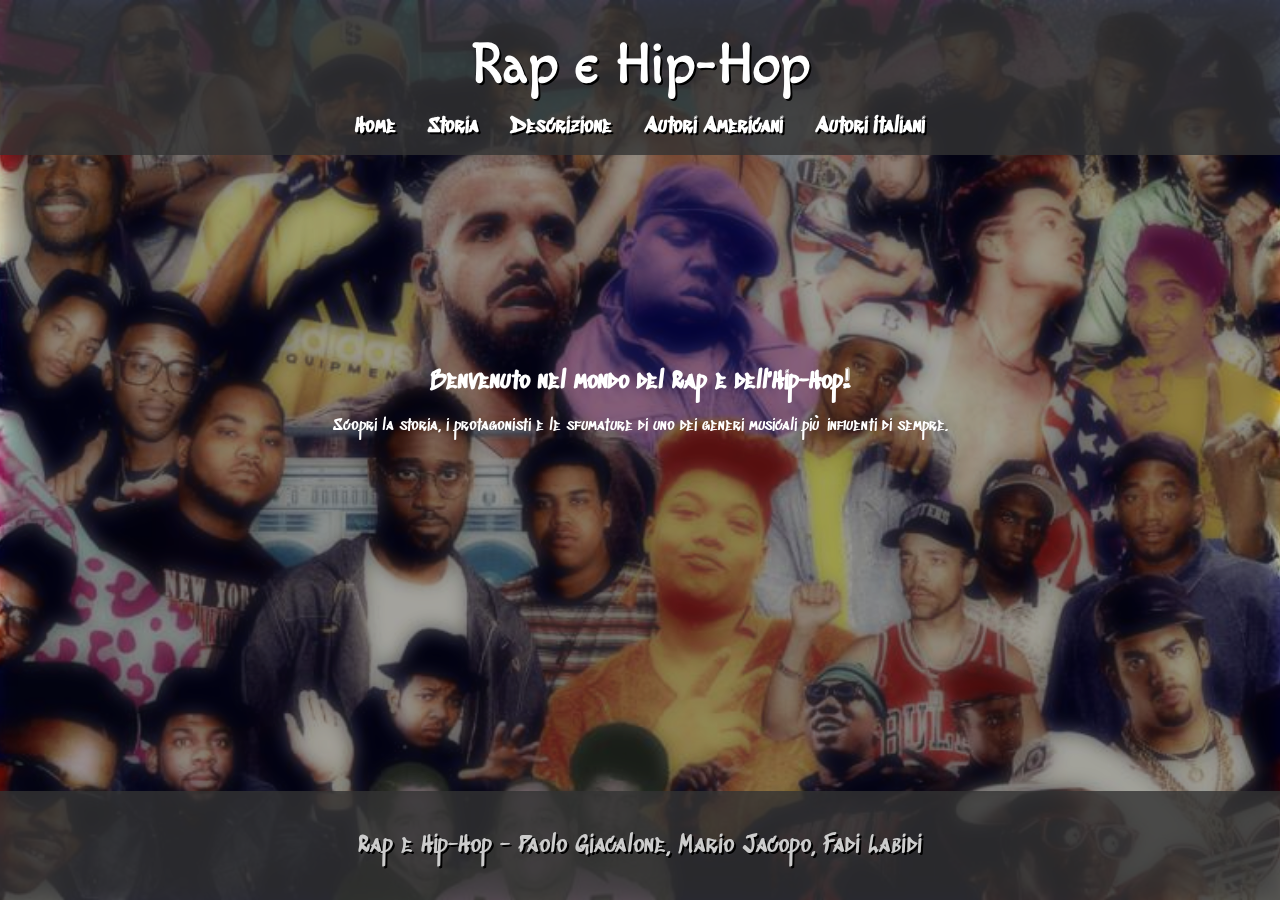
<file: index.html>
<!DOCTYPE html>
<html lang="it">
<head>
    <meta charset="UTF-8">
    <meta name="viewport" content="width=device-width, initial-scale=1.0">
    <title>Rap e Hip-Hop</title>
    <link rel="stylesheet" href="style.css">
    <link rel="preconnect" href="https://fonts.googleapis.com">
    <link rel="preconnect" href="https://fonts.gstatic.com" crossorigin>
    <link href="https://fonts.googleapis.com/css2?family=Macondo&family=Sedgwick+Ave+Display&display=swap" rel="stylesheet">
    <link href="https://fonts.googleapis.com/css2?family=Finger+Paint&display=swap" rel="stylesheet">
</head>
<body class="stanza-index">
    <header>
        <h1>Rap e Hip-Hop</h1>
        <nav>
            <ul class="menu">
                <li><a href="index.html">Home</a></li>
                <li><a href="storia.html">Storia</a></li>
                <li><a href="descrizione.html">Descrizione</a></li>
                <li><a href="autori-americani.html">Autori Americani</a></li>
                <li><a href="autori-italiani.html">Autori Italiani</a></li>
            </ul>
        </nav>
    </header>
    <main>
        <section class="intro">
            <h2>Benvenuto nel mondo del Rap e dell'Hip-Hop!</h2>
            <p>Scopri la storia, i protagonisti e le sfumature di uno dei generi musicali più influenti di sempre.</p>
        </section>
    </main>
    <footer>
        <p>Rap e Hip-Hop - Paolo Giacalone, Mario Jacopo, Fadi Labidi</p>
    </footer>
    <script src="scripts.js"></script>
</body>
</html>
</file>
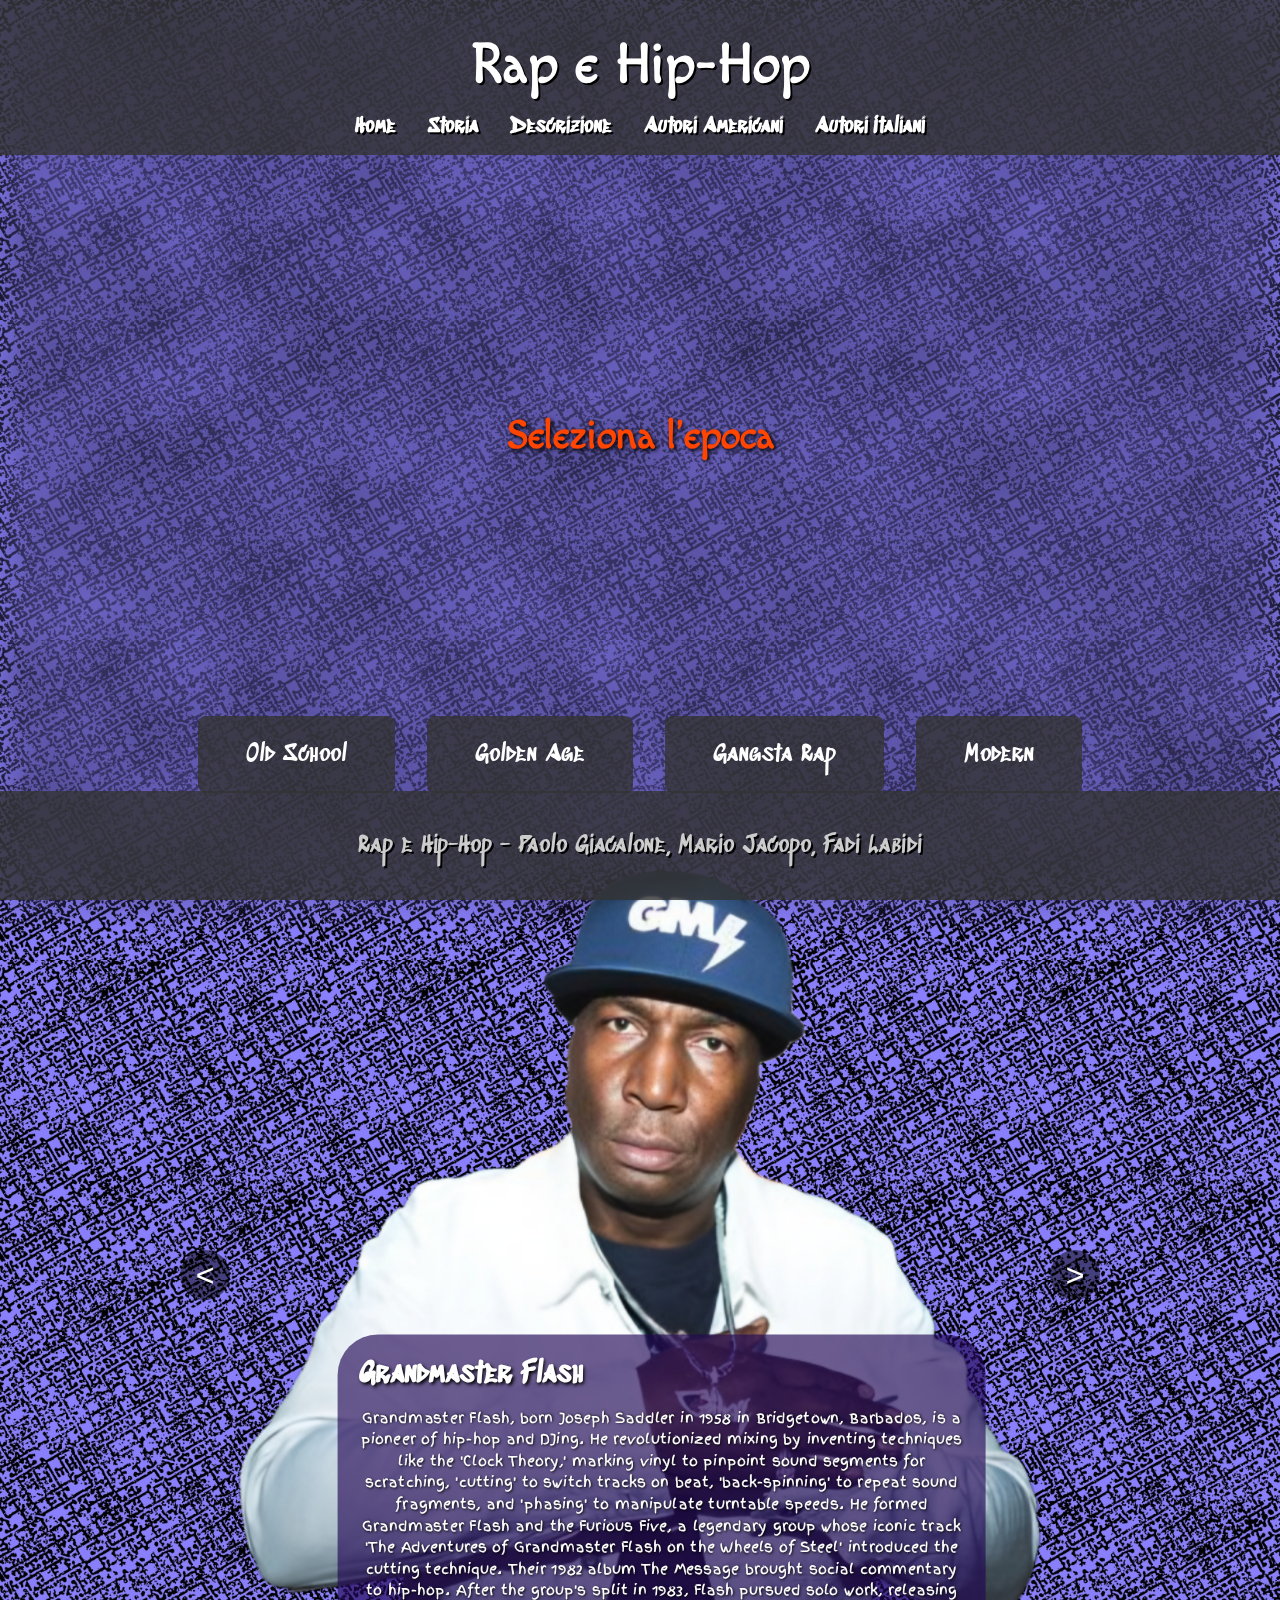
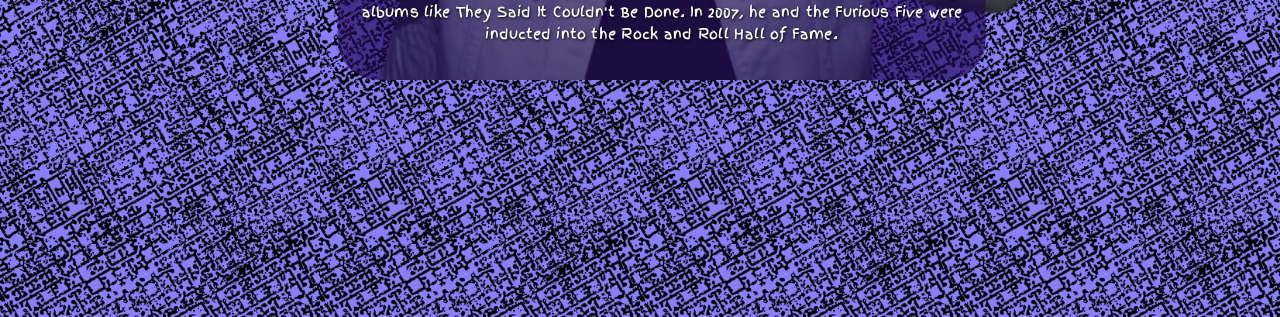
<file: autori-americani.html>
<!DOCTYPE html>
<html lang="it">
<head>
    <meta charset="UTF-8">
    <meta name="viewport" content="width=device-width, initial-scale=1.0">
    <title>Autori Americani</title>
    <link rel="stylesheet" href="style.css">
    <link rel="preconnect" href="https://fonts.googleapis.com">
    <link rel="preconnect" href="https://fonts.gstatic.com" crossorigin>
    <link href="https://fonts.googleapis.com/css2?family=Macondo&family=Sedgwick+Ave+Display&display=swap" rel="stylesheet">
    <link href="https://fonts.googleapis.com/css2?family=Finger+Paint&display=swap" rel="stylesheet">
</head>
<body class="stanza-storia">
    <header>
        <h1>Rap e Hip-Hop</h1>
        <nav>
            <ul class="menu">
                <li><a href="index.html">Home</a></li>
                <li><a href="storia.html">Storia</a></li>
                <li><a href="descrizione.html">Descrizione</a></li>
                <li><a href="autori-americani.html">Autori Americani</a></li>
                <li><a href="autori-italiani.html">Autori Italiani</a></li>
            </ul>
        </nav>
    </header>
    <main>
        <section class="epoche">
            <h2>Seleziona l'epoca<br><br><br><br><br><br></h2>
            <div class="buttons">
                <button class="epoch-button" data-epoch="old-school">Old School</button>
                <button class="epoch-button" data-epoch="golden-age">Golden Age</button>
                <button class="epoch-button" data-epoch="gangsta-rap">Gangsta Rap</button>
                <button class="epoch-button" data-epoch="modern">Modern</button>
            </div>
        </section>
        <section class="diapositive-container" id="diapositive-container">
            <button class="arrow left-arrow">&lt;</button>
            <div class="diapositive-wrapper" id="diapositive-wrapper">
            </div>
            <button class="arrow right-arrow">&gt;</button>
        </section>        
    </main>    
    <footer>
        <p>Rap e Hip-Hop - Paolo Giacalone, Mario Jacopo, Fadi Labidi</p>
    </footer>
    <script src="autori-americani.js"></script>
</body>
</html>
</file>
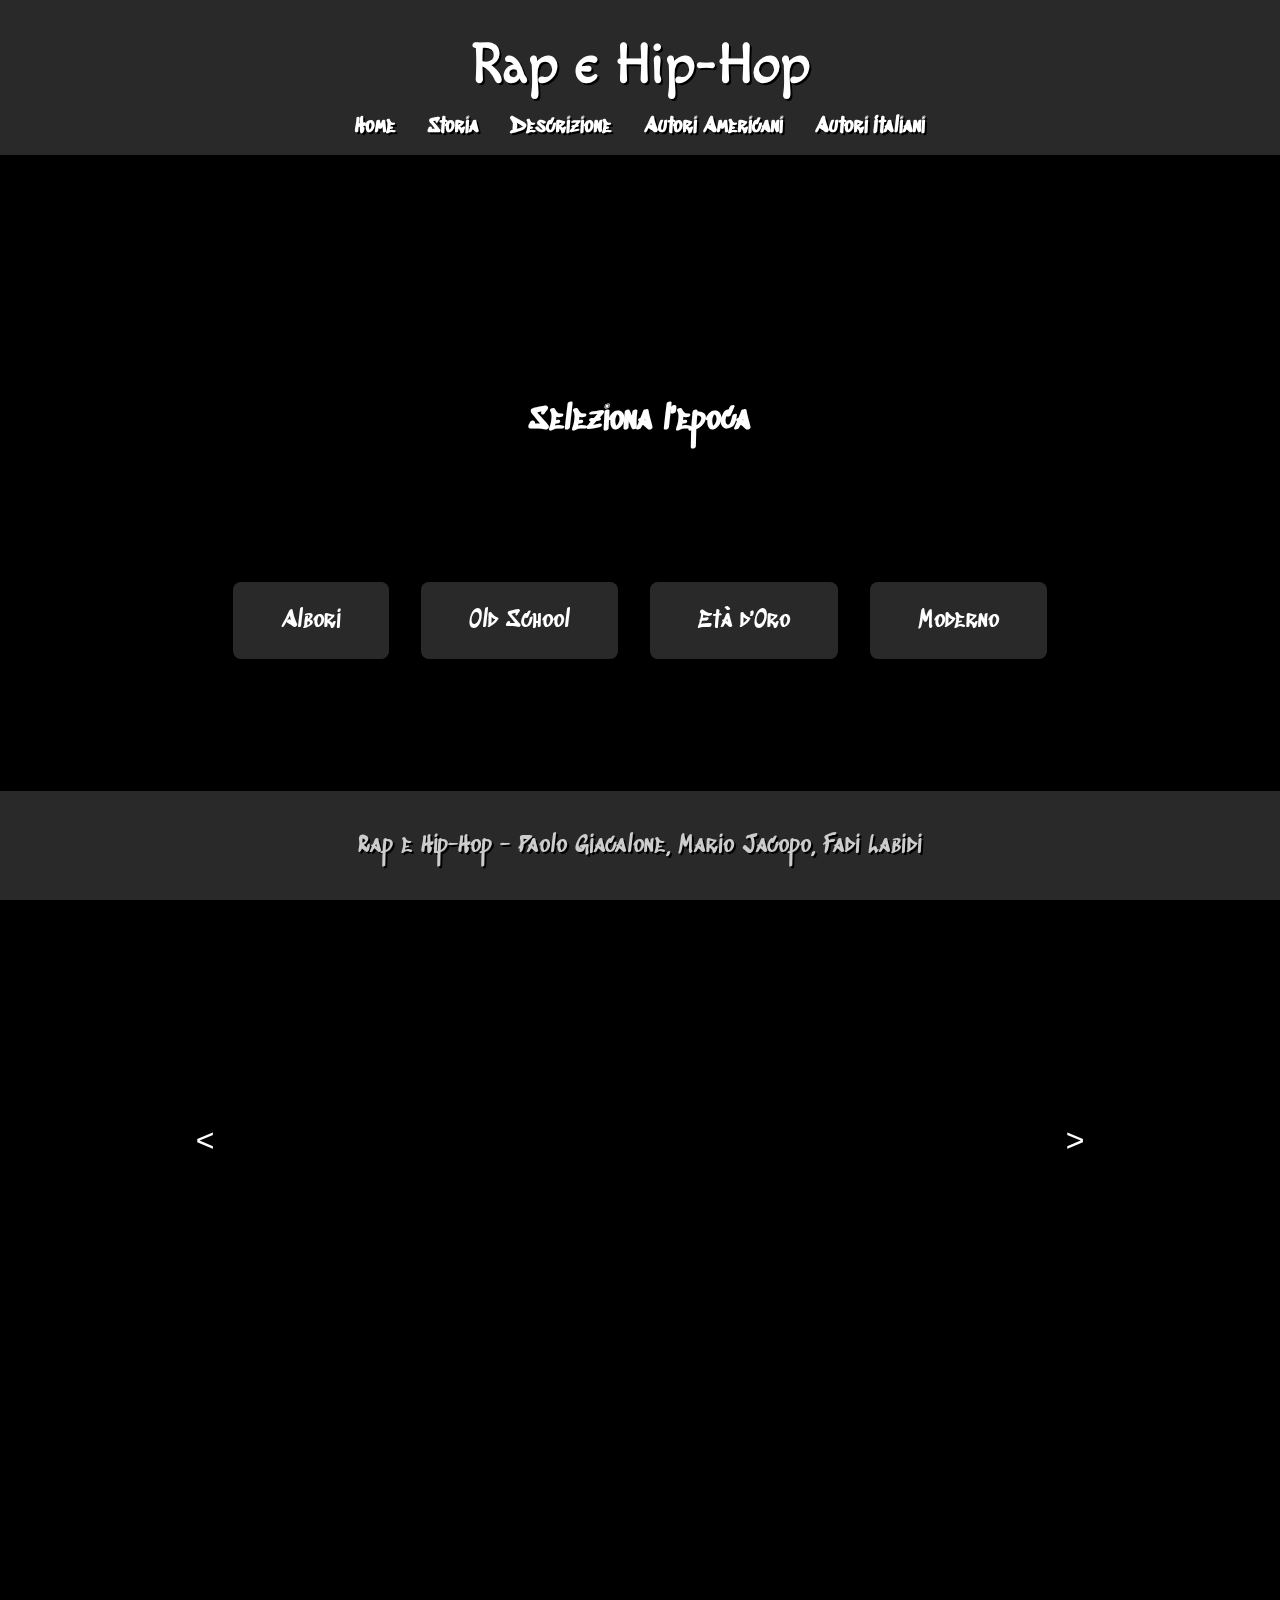
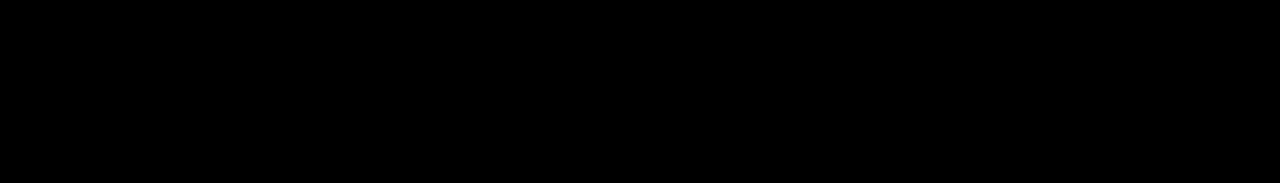
<file: autori-italiani.html>
<!DOCTYPE html>
<html lang="it">
<head>
    <meta charset="UTF-8">
    <meta name="viewport" content="width=device-width, initial-scale=1.0">
    <title>Autori Italiani</title>
    <link rel="stylesheet" href="style.css">
    <link rel="preconnect" href="https://fonts.googleapis.com">
    <link rel="preconnect" href="https://fonts.gstatic.com" crossorigin>
    <link href="https://fonts.googleapis.com/css2?family=Special+Gothic+Expanded+One&display=swap" rel="stylesheet">
    <link href="https://fonts.googleapis.com/css2?family=Macondo&family=Sedgwick+Ave+Display&display=swap" rel="stylesheet">
    <link href="https://fonts.googleapis.com/css2?family=Finger+Paint&display=swap" rel="stylesheet">
</head>
<body class="stanza-autori">
    <header>
        <h1>Rap e Hip-Hop</h1>
        <nav>
            <ul class="menu">
                <li><a href="index.html">Home</a></li>
                <li><a href="storia.html">Storia</a></li>
                <li><a href="descrizione.html">Descrizione</a></li>
                <li><a href="autori-americani.html">Autori Americani</a></li>
                <li><a href="autori-italiani.html">Autori Italiani</a></li>
            </ul>
        </nav>
    </header>
    <main>
        <div class="epoche">
            <h1>Seleziona l'epoca<br><br><br><br></h1>
            <div class="buttons">
                <button class="epoch-button" data-epoch="albori">Albori</button>
                <button class="epoch-button" data-epoch="old-school">Old School</button>
                <button class="epoch-button" data-epoch="eta-doro">Età d'Oro</button>
                <button class="epoch-button" data-epoch="moderno">Moderno</button>
            </div>
        </div>
        <div class="diapositive-container" id="diapositive-container">
            <button class="arrow left-arrow">&lt;</button>
            <div class="diapositive-wrapper" id="diapositive-wrapper">
            </div>
            <button class="arrow right-arrow">&gt;</button>
        </div>        
    </main>    
    <footer>
        <p>Rap e Hip-Hop - Paolo Giacalone, Mario Jacopo, Fadi Labidi</p>
    </footer>
    <script src="autori-italiani.js"></script>
    <script src="scripts.js"></script>
</body>
</html>
</file>
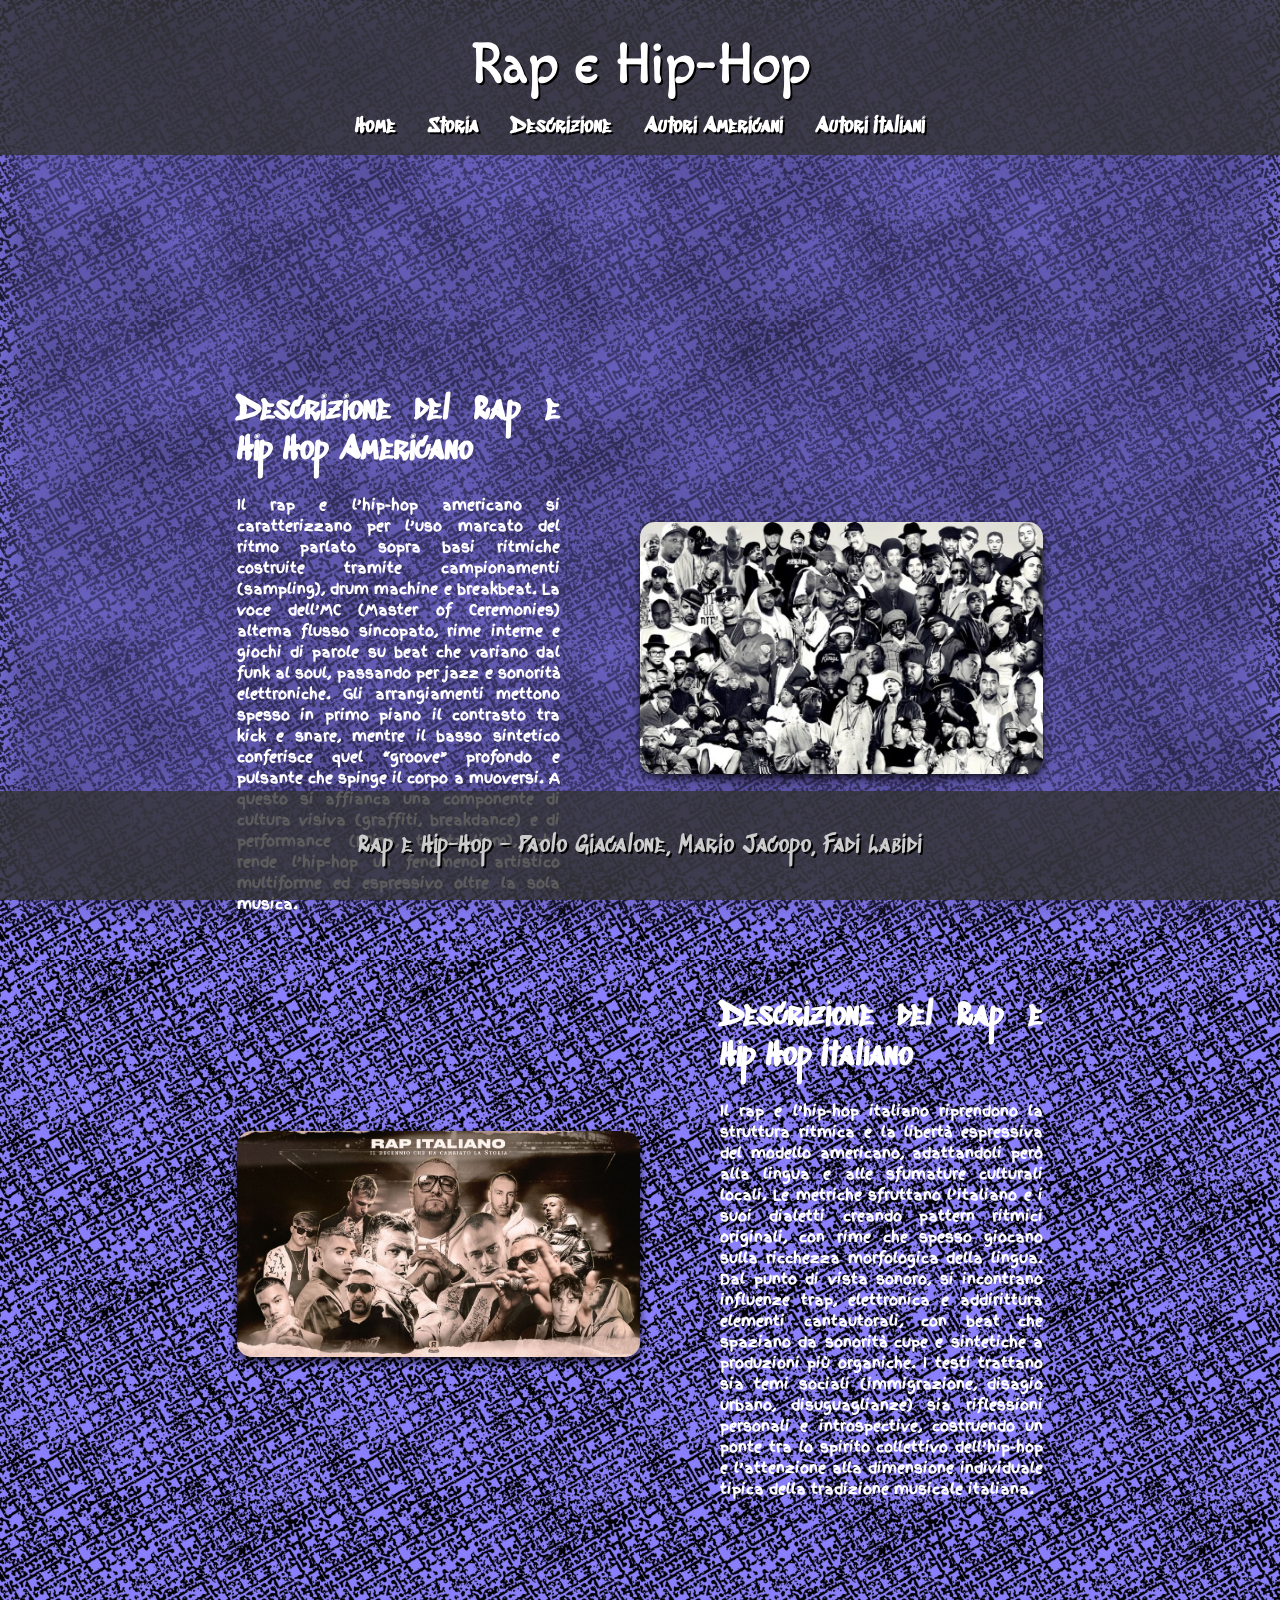
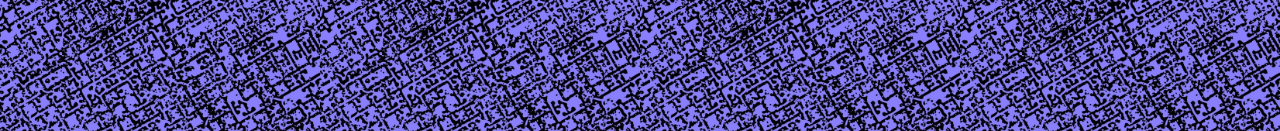
<file: descrizione.html>
<!DOCTYPE html>
<html lang="it">
<head>
    <meta charset="UTF-8">
    <meta name="viewport" content="width=device-width, initial-scale=1.0">
    <title>Storia Rap e Hip-Hop</title>
    <link rel="stylesheet" href="style.css">
    <link rel="preconnect" href="https://fonts.googleapis.com">
    <link rel="preconnect" href="https://fonts.gstatic.com" crossorigin>
    <link href="https://fonts.googleapis.com/css2?family=Special+Gothic+Expanded+One&display=swap" rel="stylesheet">
    <link href="https://fonts.googleapis.com/css2?family=Macondo&family=Sedgwick+Ave+Display&display=swap" rel="stylesheet">
    <link href="https://fonts.googleapis.com/css2?family=Finger+Paint&display=swap" rel="stylesheet">
</head>
<body class="stanza-storia">
    <header>
        <h1>Rap e Hip-Hop</h1>
        <nav>
            <ul class="menu">
                <li><a href="index.html">Home</a></li>
                <li><a href="storia.html">Storia</a></li>
                <li><a href="descrizione.html">Descrizione</a></li>
                <li><a href="autori-americani.html">Autori Americani</a></li>
                <li><a href="autori-italiani.html">Autori Italiani</a></li>
            </ul>
        </nav>
    </header>
    <main>
        <div class="storia">
            <div class="content-wrapper">
                <div class="text">
                    <h2>Descrizione del Rap e Hip Hop Americano</h2>
                    <h5>Il rap e l’hip-hop americano si caratterizzano per l’uso marcato del ritmo parlato sopra basi ritmiche costruite tramite campionamenti (sampling), drum machine e breakbeat. La voce dell’MC (Master of Ceremonies) alterna flusso sincopato, rime interne e giochi di parole su beat che variano dal funk al soul, passando per jazz e sonorità elettroniche. Gli arrangiamenti mettono spesso in primo piano il contrasto tra kick e snare, mentre il basso sintetico conferisce quel “groove” profondo e pulsante che spinge il corpo a muoversi. A questo si affianca una componente di cultura visiva (graffiti, breakdance) e di performance (DJing, turntablism), che rende l’hip-hop un fenomeno artistico multiforme ed espressivo oltre la sola musica.</h5>
                </div>
                <div class="image">
                    <img src="rap_americano3.jpg" alt="Rap Americano">
                </div>
            </div>
        </div>

        <div class="storia">
            <div class="content-wrapper reverse">
                <div class="text">
                    <h2>Descrizione del Rap e Hip Hop Italiano</h2>
                    <h5>Il rap e l’hip-hop italiano riprendono la struttura ritmica e la libertà espressiva del modello americano, adattandoli però alla lingua e alle sfumature culturali locali. Le metriche sfruttano l’italiano e i suoi dialetti creando pattern ritmici originali, con rime che spesso giocano sulla ricchezza morfologica della lingua. Dal punto di vista sonoro, si incontrano influenze trap, elettronica e addirittura elementi cantautorali, con beat che spaziano da sonorità cupe e sintetiche a produzioni più organiche. I testi trattano sia temi sociali (immigrazione, disagio urbano, disuguaglianze) sia riflessioni personali e introspective, costruendo un ponte tra lo spirito collettivo dell’hip-hop e l’attenzione alla dimensione individuale tipica della tradizione musicale italiana.</h5>
                </div>
                <div class="image">
                    <img src="rap_italiano4.jpg" alt="Rap Italiano">
                </div>
            </div>
        </div>
    </main>
    <footer>
        <p>Rap e Hip-Hop - Paolo Giacalone, Mario Jacopo, Fadi Labidi</p>
    </footer>
    <script src="scripts.js"></script>
</body>
</html>
</file>
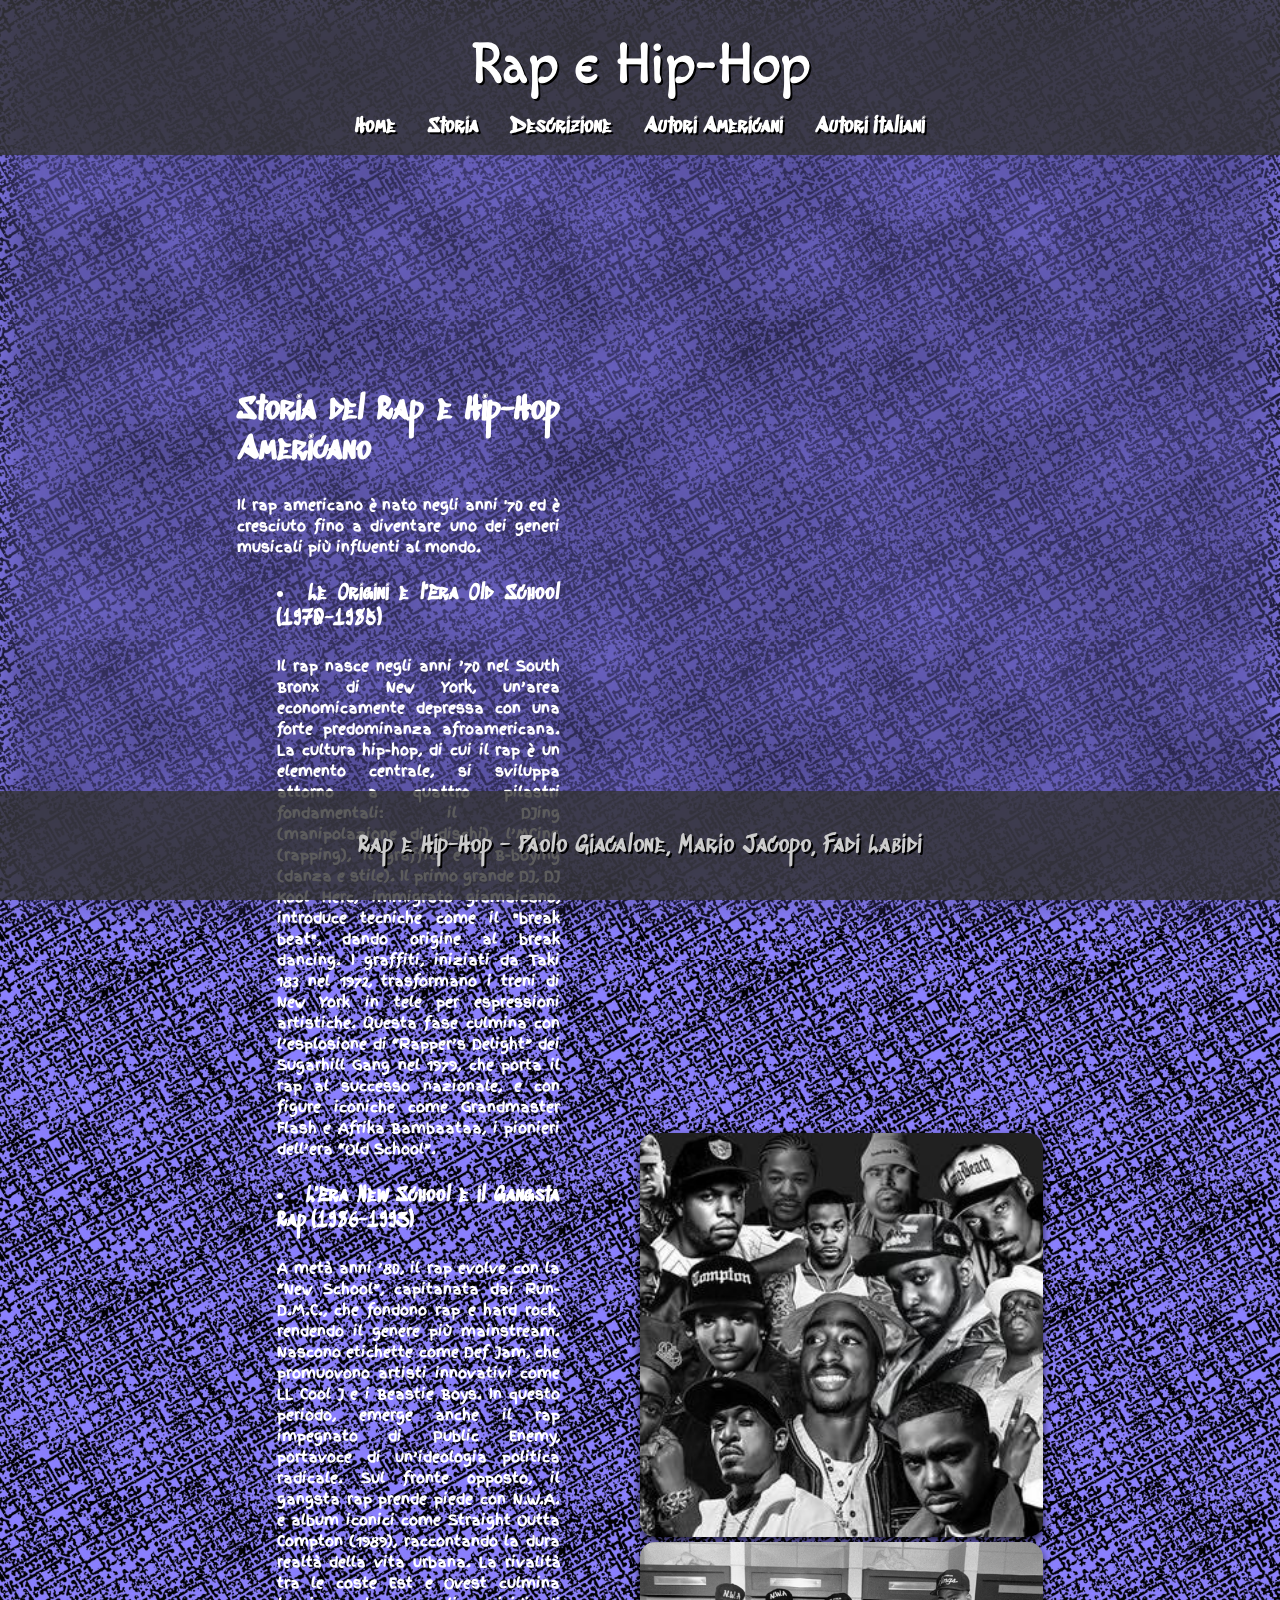
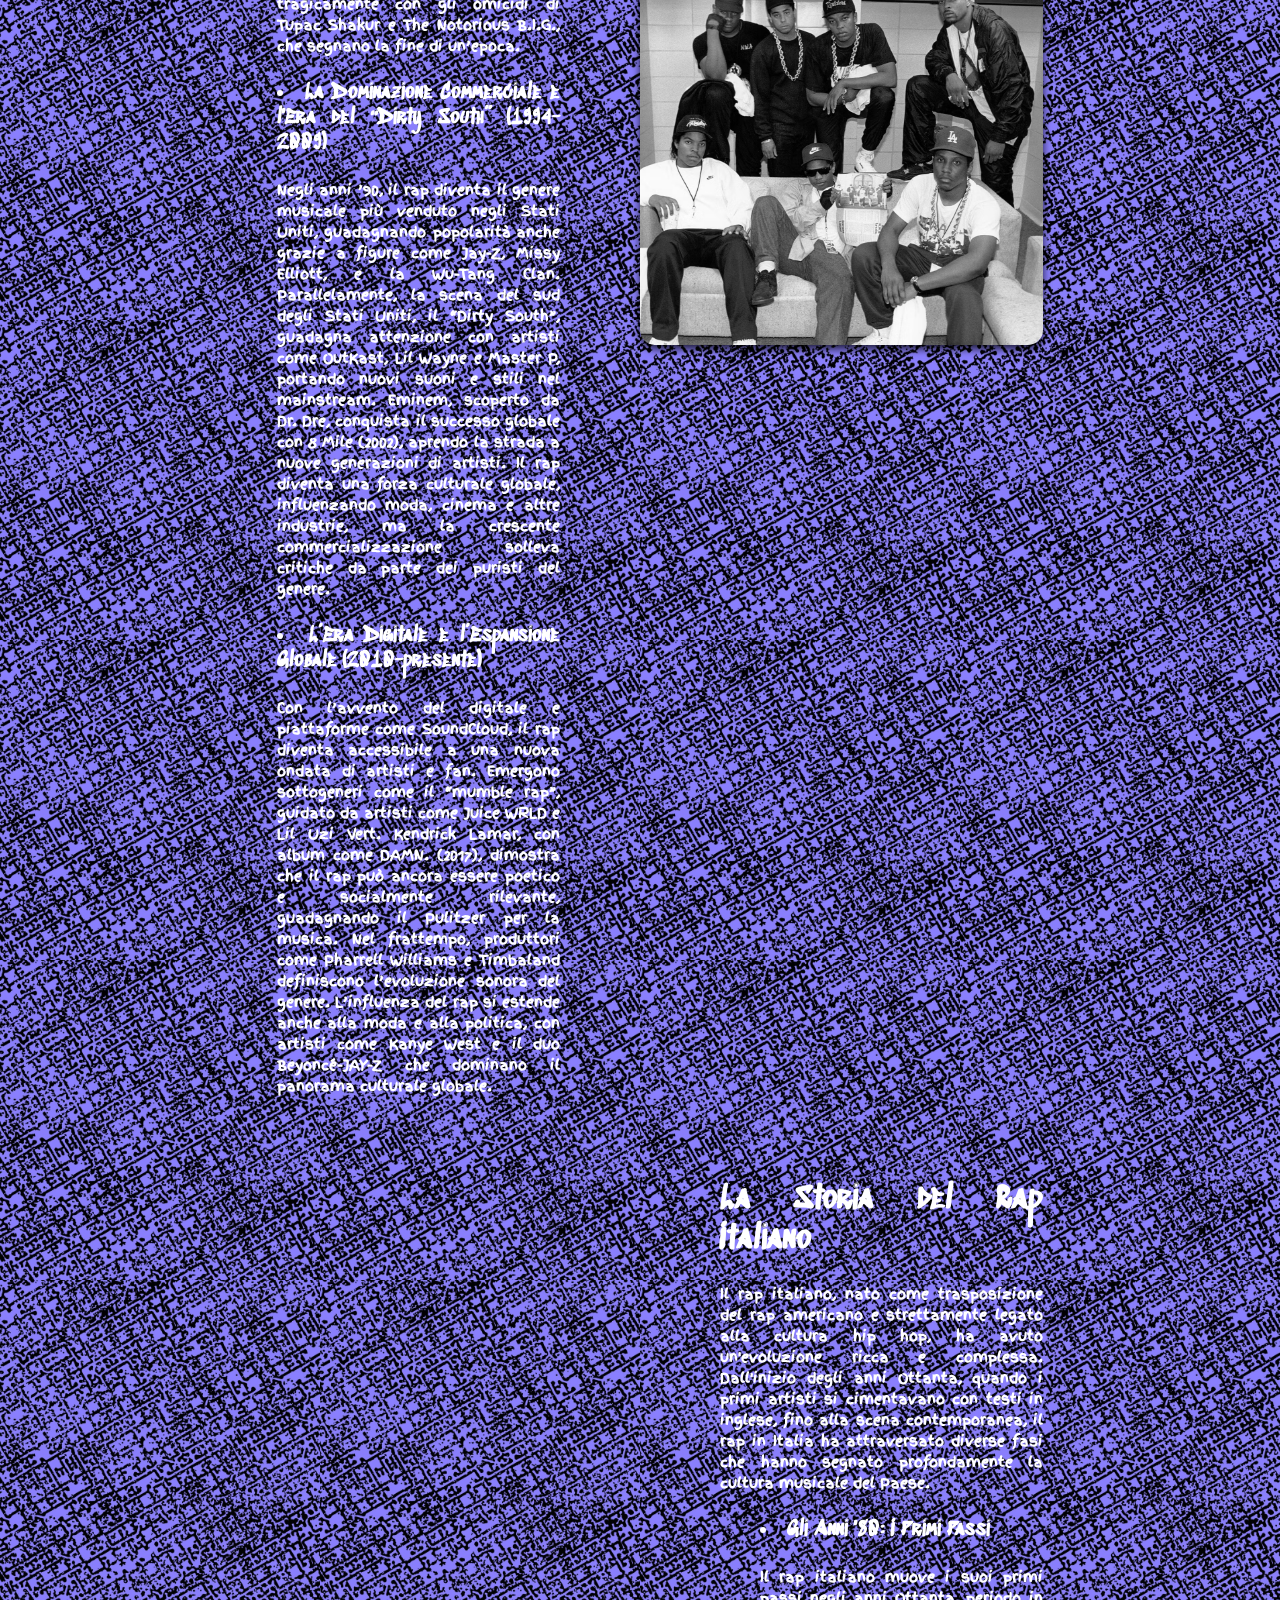
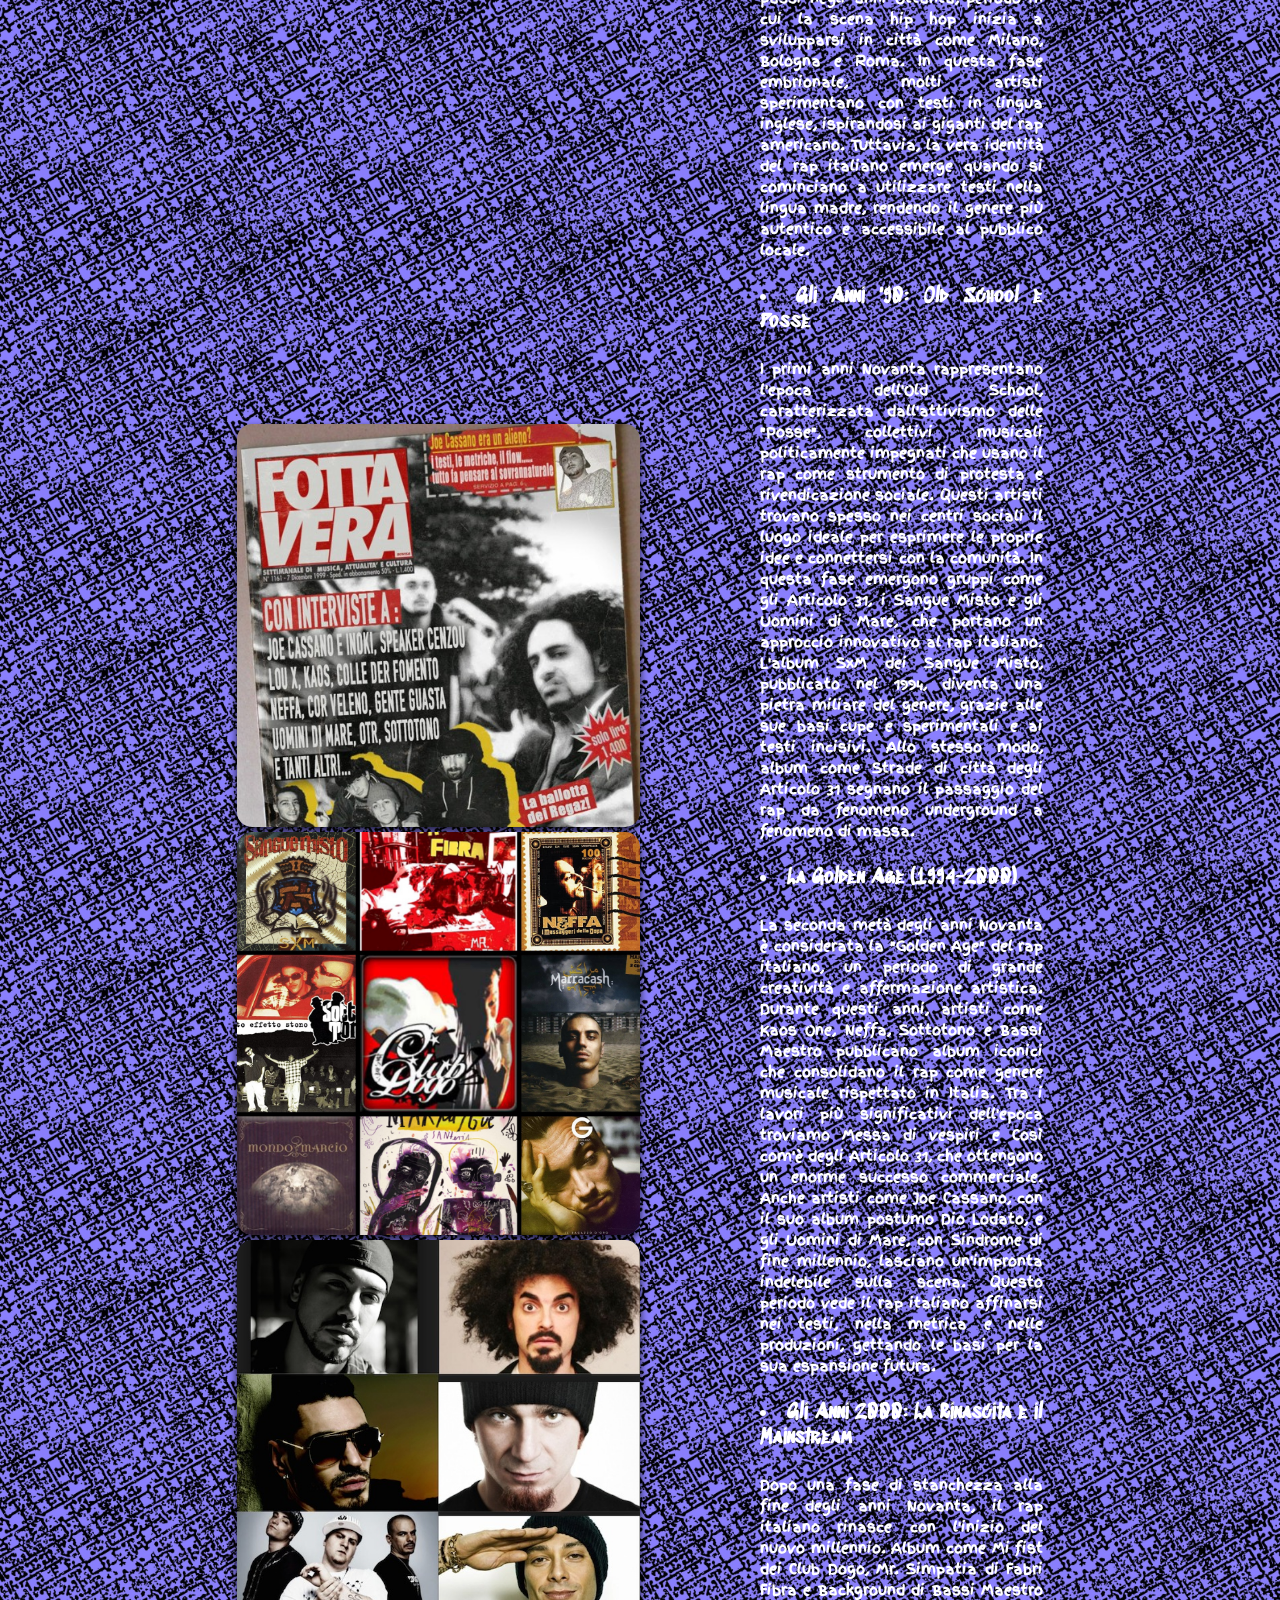
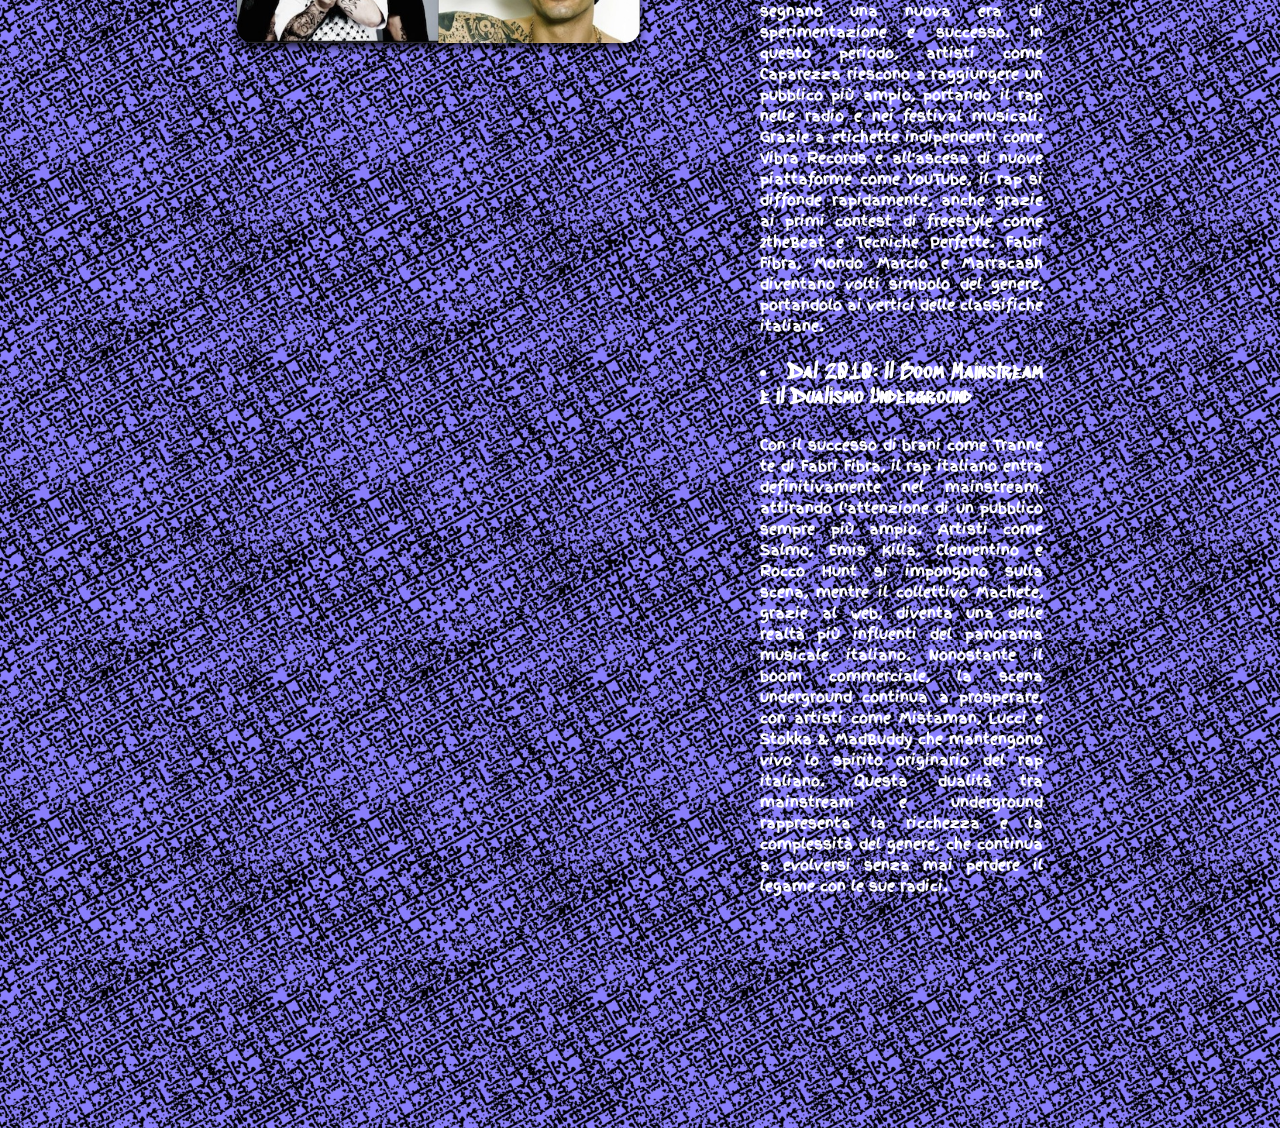
<file: storia.html>
<!DOCTYPE html>
<html lang="it">
<head>
    <meta charset="UTF-8">
    <meta name="viewport" content="width=device-width, initial-scale=1.0">
    <title>Storia Rap e Hip-Hop</title>
    <link rel="stylesheet" href="style.css">
    <link rel="preconnect" href="https://fonts.googleapis.com">
    <link rel="preconnect" href="https://fonts.gstatic.com" crossorigin>
    <link href="https://fonts.googleapis.com/css2?family=Macondo&family=Sedgwick+Ave+Display&display=swap" rel="stylesheet">
    <link href="https://fonts.googleapis.com/css2?family=Finger+Paint&display=swap" rel="stylesheet">
</head>
<body class="stanza-storia">
    <header>
        <h1>Rap e Hip-Hop</h1>
        <nav>
            <ul class="menu">
                <li><a href="index.html">Home</a></li>
                <li><a href="storia.html">Storia</a></li>
                <li><a href="descrizione.html">Descrizione</a></li>
                <li><a href="autori-americani.html">Autori Americani</a></li>
                <li><a href="autori-italiani.html">Autori Italiani</a></li>
            </ul>
        </nav>
    </header>
    <main>
        <section class="storia">
            <div class="content-wrapper">
                <div class="text">
                    <h2>Storia del Rap e Hip-Hop Americano</h2>
                    <h5>Il rap americano è nato negli anni '70 ed è cresciuto fino a diventare uno dei generi musicali più influenti al mondo.</h5>
                    <ul>
                        <li><strong>Le Origini e l'Era Old School (1970-1985)</strong></li>
                        <h5>Il rap nasce negli anni ’70 nel South Bronx di New York, un’area economicamente depressa con una forte predominanza afroamericana. La cultura hip-hop, di cui il rap è un elemento centrale, si sviluppa attorno a quattro pilastri fondamentali: il DJing (manipolazione di dischi), l’MCing (rapping), il graffiti e il B-boying (danza e stile). Il primo grande DJ, DJ Kool Herc, immigrato giamaicano, introduce tecniche come il "break beat", dando origine al break dancing. I graffiti, iniziati da Taki 183 nel 1972, trasformano i treni di New York in tele per espressioni artistiche. Questa fase culmina con l’esplosione di “Rapper’s Delight” dei Sugarhill Gang nel 1979, che porta il rap al successo nazionale, e con figure iconiche come Grandmaster Flash e Afrika Bambaataa, i pionieri dell’era “Old School”.</h5>
                        <li><strong>L'Era New School e il Gangsta Rap (1986-1993)</strong></li>
                        <h5>A metà anni ’80, il rap evolve con la “New School”, capitanata dai Run-D.M.C., che fondono rap e hard rock, rendendo il genere più mainstream. Nascono etichette come Def Jam, che promuovono artisti innovativi come LL Cool J e i Beastie Boys. In questo periodo, emerge anche il rap impegnato di Public Enemy, portavoce di un’ideologia politica radicale. Sul fronte opposto, il gangsta rap prende piede con N.W.A. e album iconici come Straight Outta Compton (1989), raccontando la dura realtà della vita urbana. La rivalità tra le coste Est e Ovest culmina tragicamente con gli omicidi di Tupac Shakur e The Notorious B.I.G., che segnano la fine di un’epoca.</h5>
                        <li><strong>La Dominazione Commerciale e l'Era del “Dirty South” (1994-2009)</strong></li>
                        <h5>Negli anni ’90, il rap diventa il genere musicale più venduto negli Stati Uniti, guadagnando popolarità anche grazie a figure come Jay-Z, Missy Elliott, e la Wu-Tang Clan. Parallelamente, la scena del sud degli Stati Uniti, il “Dirty South”, guadagna attenzione con artisti come OutKast, Lil Wayne e Master P, portando nuovi suoni e stili nel mainstream. Eminem, scoperto da Dr. Dre, conquista il successo globale con 8 Mile (2002), aprendo la strada a nuove generazioni di artisti. Il rap diventa una forza culturale globale, influenzando moda, cinema e altre industrie, ma la crescente commercializzazione solleva critiche da parte dei puristi del genere.</h5>
                        <li><strong>L’Era Digitale e l’Espansione Globale (2010-presente)</strong></li>
                        <h5>Con l’avvento del digitale e piattaforme come SoundCloud, il rap diventa accessibile a una nuova ondata di artisti e fan. Emergono sottogeneri come il “mumble rap”, guidato da artisti come Juice WRLD e Lil Uzi Vert. Kendrick Lamar, con album come DAMN. (2017), dimostra che il rap può ancora essere poetico e socialmente rilevante, guadagnando il Pulitzer per la musica. Nel frattempo, produttori come Pharrell Williams e Timbaland definiscono l’evoluzione sonora del genere. L’influenza del rap si estende anche alla moda e alla politica, con artisti come Kanye West e il duo Beyoncé-JAY-Z che dominano il panorama culturale globale.</h5>
                    </ul>
                </div>
                <div class="image">
                    <img src="rap_americano.jpg" alt="Rap Americano">
                    <img src="rap_americano2.jpg" alt="Rap Americano">
                </div>
            </div>
        </section>

        <section class="storia">
            <div class="content-wrapper reverse">
                <div class="text">
                    <h2>La Storia del Rap Italiano</h2>
                    <h5>Il rap italiano, nato come trasposizione del rap americano e strettamente legato alla cultura hip hop, ha avuto un'evoluzione ricca e complessa. Dall'inizio degli anni Ottanta, quando i primi artisti si cimentavano con testi in inglese, fino alla scena contemporanea, il rap in Italia ha attraversato diverse fasi che hanno segnato profondamente la cultura musicale del Paese.</h5>
                    <ul>
                        <li><strong>Gli Anni '80: I Primi Passi</strong></li>
                        <h5>Il rap italiano muove i suoi primi passi negli anni Ottanta, periodo in cui la scena hip hop inizia a svilupparsi in città come Milano, Bologna e Roma. In questa fase embrionale, molti artisti sperimentano con testi in lingua inglese, ispirandosi ai giganti del rap americano. Tuttavia, la vera identità del rap italiano emerge quando si cominciano a utilizzare testi nella lingua madre, rendendo il genere più autentico e accessibile al pubblico locale.</h5>
                        <li><strong>Gli Anni '90: Old School e Posse</strong></li>
                        <h5>I primi anni Novanta rappresentano l'epoca dell'Old School, caratterizzata dall'attivismo delle "Posse", collettivi musicali politicamente impegnati che usano il rap come strumento di protesta e rivendicazione sociale. Questi artisti trovano spesso nei centri sociali il luogo ideale per esprimere le proprie idee e connettersi con la comunità. In questa fase emergono gruppi come gli Articolo 31, i Sangue Misto e gli Uomini di Mare, che portano un approccio innovativo al rap italiano. L'album SxM dei Sangue Misto, pubblicato nel 1994, diventa una pietra miliare del genere, grazie alle sue basi cupe e sperimentali e ai testi incisivi. Allo stesso modo, album come Strade di città degli Articolo 31 segnano il passaggio del rap da fenomeno underground a fenomeno di massa.</h5>
                        <li><strong>La Golden Age (1994-2000)</strong></li>
                        <h5>La seconda metà degli anni Novanta è considerata la "Golden Age" del rap italiano, un periodo di grande creatività e affermazione artistica. Durante questi anni, artisti come Kaos One, Neffa, Sottotono e Bassi Maestro pubblicano album iconici che consolidano il rap come genere musicale rispettato in Italia. Tra i lavori più significativi dell'epoca troviamo Messa di vespiri e Così com'è degli Articolo 31, che ottengono un enorme successo commerciale. Anche artisti come Joe Cassano, con il suo album postumo Dio Lodato, e gli Uomini di Mare, con Sindrome di fine millennio, lasciano un'impronta indelebile sulla scena. Questo periodo vede il rap italiano affinarsi nei testi, nella metrica e nelle produzioni, gettando le basi per la sua espansione futura.</h5>
                        <li><strong>Gli Anni 2000: La Rinascita e il Mainstream</strong></li>
                        <h5>Dopo una fase di stanchezza alla fine degli anni Novanta, il rap italiano rinasce con l'inizio del nuovo millennio. Album come Mi fist dei Club Dogo, Mr. Simpatia di Fabri Fibra e Background di Bassi Maestro segnano una nuova era di sperimentazione e successo. In questo periodo, artisti come Caparezza riescono a raggiungere un pubblico più ampio, portando il rap nelle radio e nei festival musicali. Grazie a etichette indipendenti come Vibra Records e all'ascesa di nuove piattaforme come YouTube, il rap si diffonde rapidamente, anche grazie ai primi contest di freestyle come 2theBeat e Tecniche Perfette. Fabri Fibra, Mondo Marcio e Marracash diventano volti simbolo del genere, portandolo ai vertici delle classifiche italiane.</h5>
                        <li><strong>Dal 2010: Il Boom Mainstream e il Dualismo Underground</strong></li>
                        <h5>Con il successo di brani come Tranne te di Fabri Fibra, il rap italiano entra definitivamente nel mainstream, attirando l'attenzione di un pubblico sempre più ampio. Artisti come Salmo, Emis Killa, Clementino e Rocco Hunt si impongono sulla scena, mentre il collettivo Machete, grazie al web, diventa una delle realtà più influenti del panorama musicale italiano. Nonostante il boom commerciale, la scena underground continua a prosperare, con artisti come Mistaman, Lucci e Stokka & MadBuddy che mantengono vivo lo spirito originario del rap italiano. Questa dualità tra mainstream e underground rappresenta la ricchezza e la complessità del genere, che continua a evolversi senza mai perdere il legame con le sue radici.</h5>
                    </ul>
                </div>
                <div class="image">
                    <img src="rap_italiano.jpg" alt="Rap Italiano">
                    <img src="rap_italiano2.jpg" alt="Rap Italiano">
                    <img src="rap_italiano3.jpg" alt="Rap Italiano">
                </div>
            </div>
        </section>
    </main>
    <footer>
        <p>Rap e Hip-Hop - Paolo Giacalone, Mario Jacopo, Fadi Labidi</p>
    </footer>
    <script src="scripts.js"></script>
</body>
</html>
</file>
<file: style.css>
/*----------- ----------- SFONDI ----------- -----------*/

@import url('https://fonts.googleapis.com/css2?family=Finger+Paint&family=Sedgwick+Ave&family=Sedgwick+Ave+Display&display=swap');

.finger-paint-regular {
    font-family: "Finger Paint", serif;
    font-weight: 400;
    font-style: normal;
}

.sedgwick-ave-display-regular {
    font-family: "Sedgwick Ave Display", serif;
    font-weight: 400;
    font-style: normal;
}

.sedgwick-ave-regular {
    font-family: "Sedgwick Ave", serif;
    font-weight: 400;
    font-style: normal;
}


/*----------- ----------- STILE BASE ----------- -----------*/

body {
    font-family: "Sedgwick Ave Display", sans-serif;
    margin: 0;
    padding: 0;
    color: #ffffff;
    background-color: #000;
    background-size: cover;
    background-position: center;
    background-attachment: fixed;
}

body::before {
    content: "";
    position: fixed;
    filter: blur(10px) brightness(0.5) saturate(10%);
    -webkit-filter: blur(10px) brightness(0.5) saturate(10%);    
    top: 0;
    left: 0;
    width: 100%;
    height: 100%;
    background-size: cover;
    background-position: center;
    image-rendering: pixelated;
    z-index: -1;
    opacity: 0.7;
}

.h2 {
    color: #ffffff;
    text-shadow: #000000 2px 2px;
    font-family: "Macondo", sans-serif;
    font-size: 2.5rem;
}

.p {
    color: #ffffff;
    text-shadow: #000000 2px 2px;
    font-family: "Macondo", sans-serif;
    font-size: 1.5rem;
}




/*----------- ----------- STANZE ----------- -----------*/

/*----------- Stanza Storia -----------*/

body.stanza-storia {
    background-color: #000;
    background-image: url('rap_background_2.jpg');
    background-size: 20rem auto;
    background-repeat: repeat;
    background-position: top left;
    background-attachment: local;
}

body.stanza-storia::before {
    content: "";
    position: fixed;
    top: 0;
    left: 0;
    width: 100%;
    height: 100%;
    background-image: url('rap_background_2.jpg');
    background-size: 33.33% auto;
    background-repeat: repeat;
    background-position: top left;
    filter: blur(20px);
    -webkit-filter: blur(20px);
    z-index: -1;
    opacity: 0.7;
    will-change: transform;
}




/*----------- ----------- SFONDI ----------- -----------*/

body.stanza-index {
    background-image: url('rap_background.jpg');
}

body.stanza-index::before {
    background-image: url('rap_background.jpg');
}

/* Stanza: Descrizione */
body.stanza-descrizione {
    background-image: url('descrizione_background.jpg');
}

body.stanza-descrizione::before {
    background-image: url('descrizione_background.jpg');
}

/* Stanza: Autori Americani */
body.stanza-autori-americani {
    background-image: url('autori_americani_background.jpg');
}

body.stanza-autori-americani::before {
    background-image: url('autori_americani_background.jpg');
}

/* Stanza: Autori Italiani */
body.stanza-autori-italiani {
    background-image: url('autori_italiani_background.jpg');
}

body.stanza-autori-italiani::before {
    background-image: url('autori_italiani_background.jpg');
}




/*----------- ----------- HEADER ----------- -----------*/

header {
    background-color: rgba(51, 51, 51, 0.8);
    text-shadow: #000000 2px 2px;
    padding: 1rem;
    text-align: center;
    z-index: 2;
}

header h1 {
    color: #ffffff;
    text-shadow: #000000 2px 2px;
    margin: 1rem;
    font-size: 3.5rem;
    font-family: "Macondo", sans-serif;
}

/*----------- Menù -----------*/

nav .menu {
    list-style: none;
    padding: 0;
    margin: 1rem 0 0;
    display: flex;
    justify-content: center;
    gap: 2rem;
}

nav .menu li {
    display: inline;
}

nav .menu a {
    text-decoration: none;
    color: #ffffff;
    font-weight: bold;
    font-size: 1.25rem;
    transition: color 0.3s, transform 0.3s;
}

nav .menu a:hover {
    color: #ff4500;
    transform: scale(1.1);
}





/*----------- ----------- CONTENUTO PRINCIPALE ----------- -----------*/

main {
    display: block;
    padding: 12rem 10rem;
    text-align: center;
    z-index: 2;
}

/*----------- Sezioni -----------*/

.storia {
    padding: 1rem 8%;
}

.content-wrapper {
    display: flex;
    align-items: center;
    gap: 5rem;
}

.content-wrapper.reverse {
    flex-direction: row-reverse;
}

.text {
    flex: 1;
    font-size: 1.25rem;
    text-align: justify;
}

.text h2 {
    font-size: 2rem;
    margin-bottom: 1rem;
}

.text h5 {
    font-size: 0.9rem;
    font-family: "Finger Paint", sans-serif;
}

.text ul {
    list-style: disc inside;
    margin: 1rem 0;
}

.image {
    min-width: 50%;
    max-width: 50%;
    flex: 1;
    text-align: center;
}

.image img {
    width: 100%;
    height: auto;
    border-radius: 15px;
    box-shadow: 0 4px 8px rgba(0, 0, 0, 0.8);
}




/*----------- ----------- FOOTER ----------- -----------*/

footer {
    position: fixed;
    left: 0;
    bottom: 0;
    width: 100%;
    background-color: rgba(51, 51, 51, 0.8);
    color: #cccccc;
    text-align: center;
    padding: 1rem 0;
    text-shadow: #000000 2px 2px;
    font-size: 1.5rem;
}




/*----------- ----------- TRANSIZIONE ----------- -----------*/

#transition-overlay {
    position: fixed;
    top: 0;
    left: 0;
    width: 100%;
    height: 100%;
    background-color: #000;
    z-index: 100; /* Sopra tutti gli altri elementi */
    opacity: 1; /* Opacità iniziale (nero pieno) */
    pointer-events: none;
    transition: opacity 1s ease-in-out; /* Durata e tipo della transizione */
}

#transition-overlay.hidden {
    opacity: 0; /* Si dissolve */
    pointer-events: none;
}




/*----------- ----------- DIAPOSITIVE ----------- -----------*/

/*----------- Epoche -----------*/

.epoche {
    text-align: center;
    padding: 2rem 0;
}

.epoche h2 {
    font-family: "Macondo", sans-serif;
    font-size: 2.5rem;
    margin-bottom: 1rem;
    color: #ff4500;
    text-shadow: 2px 2px 4px #000;
}

.buttons {
    display: flex;
    justify-content: center;
    gap: 2rem;
}

.epoch-button {
    background-color: rgba(51, 51, 51, 0.8);
    color: #fff;
    font-size: 1.5rem;
    font-family: "Sedgwick Ave Display", sans-serif;
    padding: 1.5rem 3rem;
    border: none;
    border-radius: 0.5rem;
    cursor: pointer;
    transition: transform 0.3s, background-color 0.3s;
}

.epoch-button:hover {
    background-color: #474747;
    transform: scale(1.1);
}

/*----------- Diapositive -----------*/

.diapositive-container {
    position: relative;
    width: 100%;
    height: 100vh;
    overflow: hidden;
}

.diapositive-wrapper {
    display: flex;
    flex-direction: row;
    transition: transform 0.5s ease;
    height: 100%;
}

.diapositiva {
    position: relative;
    transform: scale(0.9);
    margin: 0 auto;
    flex: 0 0 100%;
    width: 100%;
}

.diapositiva.active {
    display: block;
}

/* Background a tutto schermo */
.diapositiva .background {
    position: absolute;
    top: 0;
    left: 0;
    width: 100%;
    height: 100%;
    background-size: contain;
    background-repeat: no-repeat;
    background-position: center;
    z-index: 1;
}

/* Panel in basso (strato con nome e testo) */
.diapositiva .panel {
    position: absolute;
    bottom: 0;
    left: 15%;
    width: 70%;
    border-radius: 5vh;
    background: rgba(34, 8, 86, 0.655);
    padding: 1.5rem;
    z-index: 2;
    display: flex;
    flex-direction: column;
    align-items: flex-start;
}

.diapositiva .panel h2 {
    font-family: "Sedgwick Ave Display", sans-serif;
    font-size: 2rem;
    color: #ffffff;
    margin: 0;
    text-shadow: 2px 2px 4px #000;
}

.diapositiva .panel p {
    font-family: "Finger Paint", sans-serif;
    font-size: 1rem;
    color: #ffffff;
    margin-top: 1rem;
    text-shadow: 1px 1px 3px #000;
}

/* Frecce laterali per la navigazione */
.arrow {
    position: absolute;
    top: 50%;
    transform: translateY(-50%);
    background: rgba(0, 0, 0, 0.5);
    color: #fff;
    font-size: 2rem;
    border: none;
    border-radius: 50%;
    cursor: pointer;
    width: 50px;
    height: 50px;
    display: flex;
    align-items: center;
    justify-content: center;
    z-index: 3;
}

.arrow.left-arrow {
    left: 20px;
}

.arrow.right-arrow {
    right: 20px;
}
</file>
